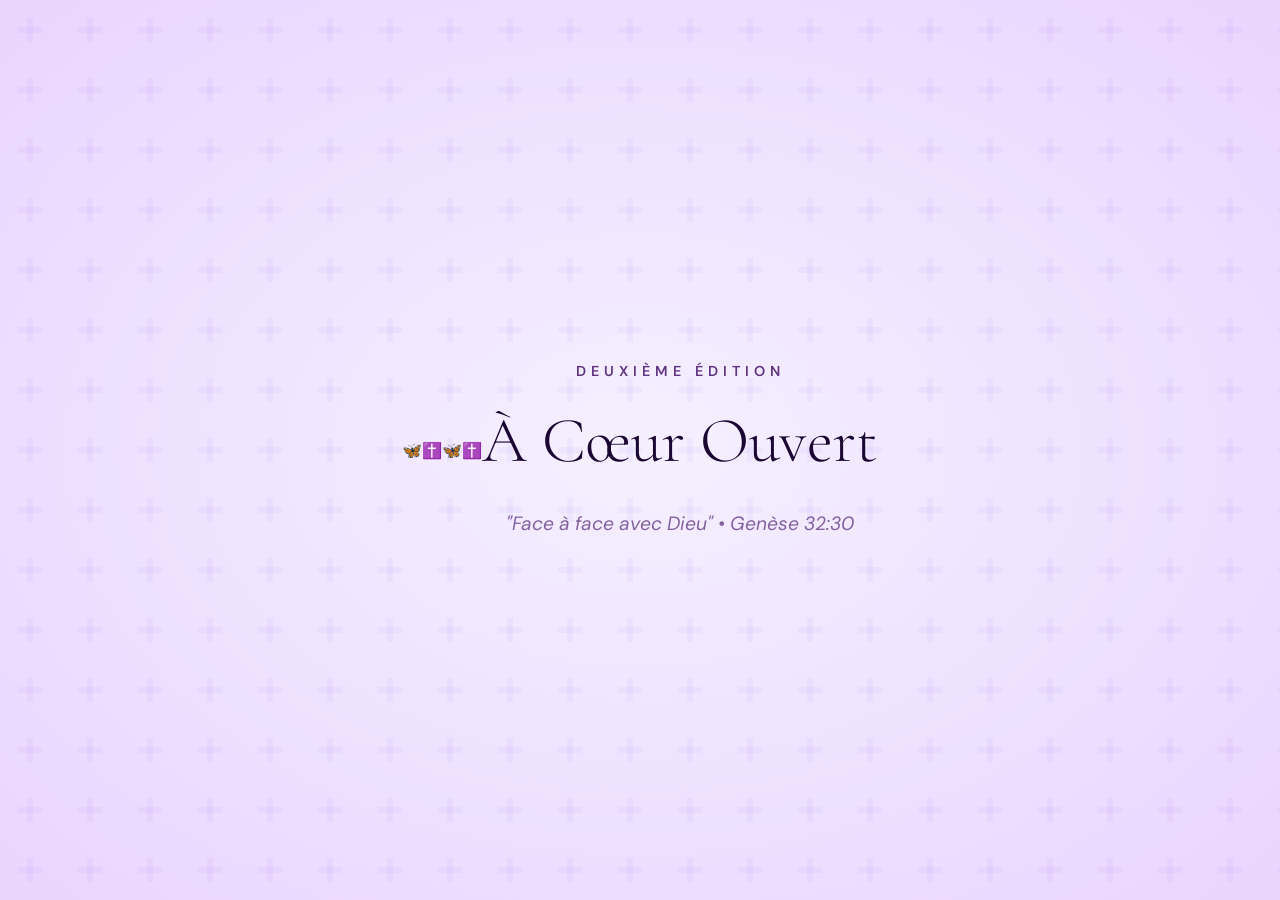
<file: projection.html>
<!DOCTYPE html>
<html lang="fr">
<head>
    <meta charset="UTF-8">
    <meta name="viewport" content="width=device-width, initial-scale=1.0">
    <title>Scénographie Public - À Cœur Ouvert</title>
    <link href="https://fonts.googleapis.com/css2?family=Montserrat:wght@500;600&family=Playfair+Display:ital,wght@0,400;1,400&display=swap" rel="stylesheet">
    <link rel="stylesheet" href="style.css">
</head>
<body class="projection-view" id="canvas-screen">

    <div class="floating-particle" style="top:10%; left:5%; animation-delay: 1s;">🦋</div>
    <div class="floating-particle" style="top:50%; left:80%; animation-delay: 4s;">✝️</div>
    <div class="floating-particle" style="top:80%; left:15%; animation-delay: 7s;">🦋</div>
    <div class="floating-particle" style="top:25%; left:65%; animation-delay: 10s;">✝️</div>

    <div class="showcase-content" id="screen-viewport">
        <p style="text-transform: uppercase; letter-spacing: 5px; color: var(--purple-royal); margin-bottom: 15px; font-weight: 600;">Deuxième Édition</p>
        <h1 style="font-size: 4rem;">À Cœur Ouvert</h1>
        <p style="margin-top: 25px; font-style: italic; opacity: 0.6; font-size: 1.2rem;">"Face à face avec Dieu" • Genèse 32:30</p>
    </div>

    <script>
        window.addEventListener('storage', (e) => {
            if (e.key === 'scenic-display') {
                const data = JSON.parse(e.newValue).payload;
                document.getElementById('screen-viewport').innerHTML = `
                    <p style="text-transform: uppercase; letter-spacing: 5px; color: var(--purple-royal); margin-bottom: 25px; font-weight: 600;">${data.meta}</p>
                    <h1>${data.body}</h1>
                `;
            }

            if (e.key === 'scenic-control') {
                const action = JSON.parse(e.newValue).payload;
                const bodyEl = document.getElementById('canvas-screen');

                if (action === 'blackout') {
                    bodyEl.classList.toggle('blackout-mode');
                }
            }
        });
    </script>
</body>
</html>
</file>
<file: style.css>
@import url('https://fonts.googleapis.com/css2?family=Cormorant+Garamond:ital,wght@0,300;0,400;0,600;1,300;1,400&family=DM+Sans:wght@300;400;500;600&display=swap');

:root {
    --purple-deep: #1a0533;
    --purple-royal: #3b0764;
    --purple-mid: #6d28d9;
    --purple-light: #a78bfa;
    --purple-pale: #ede9fe;
    --purple-glow: #ddd6fe;
    --pink-blush: #fdf2f8;
    --pink-soft: #fce7f3;
    --gold: #d4a847;
    --gold-light: #fef3c7;
    --white: #ffffff;
    --glass: rgba(255, 255, 255, 0.62);
    --glass-border: rgba(167, 139, 250, 0.25);
    --shadow-soft: 0 8px 40px rgba(109, 40, 217, 0.08);
    --shadow-card: 0 2px 20px rgba(59, 7, 100, 0.06), 0 0 0 1px rgba(167,139,250,0.13);
}

* { margin: 0; padding: 0; box-sizing: border-box; }

body {
    font-family: 'DM Sans', sans-serif;
    background: #f5f0ff;
    background-image:
        radial-gradient(ellipse 80% 60% at 20% 0%, rgba(167,139,250,0.18) 0%, transparent 60%),
        radial-gradient(ellipse 60% 50% at 80% 100%, rgba(252,231,243,0.45) 0%, transparent 60%),
        radial-gradient(ellipse 50% 40% at 50% 50%, rgba(237,233,254,0.3) 0%, transparent 70%);
    color: var(--purple-deep);
    min-height: 100vh;
    position: relative;
    overflow-x: hidden;
}

/* Background cross pattern subtle */
body::before {
    content: '';
    position: fixed;
    inset: 0;
    background-image:
        url("data:image/svg+xml,%3Csvg width='60' height='60' viewBox='0 0 60 60' xmlns='http://www.w3.org/2000/svg'%3E%3Cg fill='none'%3E%3Crect x='27' y='18' width='6' height='24' rx='1' fill='%236d28d9' opacity='0.04'/%3E%3Crect x='18' y='27' width='24' height='6' rx='1' fill='%236d28d9' opacity='0.04'/%3E%3C/g%3E%3C/svg%3E");
    pointer-events: none;
    z-index: 0;
}

/* ✦ PARTICULES FLOTTANTES */




/* ✦ HEADER */
.luxury-header {
    text-align: center;
    padding: 70px 20px 40px;
    position: relative;
    z-index: 2;
}

.luxury-header::after {
    content: '';
    display: block;
    width: 80px;
    height: 2px;
    background: linear-gradient(90deg, transparent, var(--purple-light), transparent);
    margin: 20px auto 0;
}

.luxury-header h1 {
    font-family: 'Cormorant Garamond', serif;
    font-size: 4rem;
    font-weight: 300;
    font-style: italic;
    color: var(--purple-deep);
    letter-spacing: 0.02em;
    line-height: 1.1;
    text-shadow: 0 2px 30px rgba(109,40,217,0.12);
}

.brand-badge {
    font-family: 'DM Sans', sans-serif;
    font-size: 0.65rem;
    text-transform: uppercase;
    letter-spacing: 5px;
    color: var(--purple-mid);
    background: linear-gradient(135deg, var(--purple-glow), var(--pink-soft));
    padding: 7px 20px;
    border-radius: 50px;
    display: inline-block;
    margin-bottom: 16px;
    font-weight: 600;
    border: 1px solid rgba(167,139,250,0.3);
}

.verset {
    font-family: 'DM Sans', sans-serif;
    font-size: 0.78rem;
    letter-spacing: 2.5px;
    text-transform: uppercase;
    margin-top: 14px;
    color: var(--purple-mid);
    opacity: 0.65;
    font-weight: 500;
}

/* ✦ GRILLE */
.grid-layout {
    max-width: 1160px;
    margin: 0 auto;
    padding: 10px 24px 60px;
    display: grid;
    grid-template-columns: repeat(12, 1fr);
    gap: 22px;
    position: relative;
    z-index: 2;
}

/* ✦ CARDS */
.card-premium {
    background: var(--glass);
    backdrop-filter: blur(40px) saturate(1.4);
    -webkit-backdrop-filter: blur(40px) saturate(1.4);
    border: 1px solid var(--glass-border);
    border-radius: 28px;
    padding: 32px 36px;
    box-shadow: var(--shadow-card);
    position: relative;
    overflow: hidden;
    transition: box-shadow 0.3s ease;
}

.card-premium::before {
    content: '';
    position: absolute;
    top: 0; left: 0; right: 0;
    height: 1px;
    background: linear-gradient(90deg, transparent, rgba(167,139,250,0.5), transparent);
}

.card-premium:hover {
    box-shadow: 0 8px 40px rgba(109,40,217,0.12), 0 0 0 1px rgba(167,139,250,0.2);
}

.col-12 { grid-column: span 12; }
.col-8  { grid-column: span 8; }
.col-4  { grid-column: span 4; }

@media (max-width: 900px) {
    .col-8, .col-4 { grid-column: span 12; }
    .luxury-header h1 { font-size: 2.8rem; }
}

/* ✦ TYPOGRAPHIE */
h2 {
    font-family: 'Cormorant Garamond', serif;
    font-size: 1.65rem;
    font-weight: 400;
    margin-bottom: 20px;
    color: var(--purple-deep);
    display: flex;
    align-items: center;
    gap: 10px;
}

h2 i {
    font-size: 1.1rem;
    color: var(--purple-light);
    opacity: 0.9;
}

p {
    font-size: 0.9rem;
    line-height: 1.75;
    color: var(--purple-royal);
    opacity: 0.8;
}

/* ✦ INPUTS */
.input-premium {
    width: 100%;
    padding: 16px 20px;
    border-radius: 16px;
    border: 1.5px solid rgba(109,40,217,0.15);
    background: rgba(255,255,255,0.8);
    font-family: 'DM Sans', sans-serif;
    font-size: 0.9rem;
    color: var(--purple-deep);
    outline: none;
    transition: border-color 0.2s, box-shadow 0.2s;
    resize: vertical;
}

.input-premium:focus {
    border-color: var(--purple-light);
    box-shadow: 0 0 0 4px rgba(167,139,250,0.15);
}

.input-premium::placeholder {
    color: var(--purple-mid);
    opacity: 0.45;
}

/* ✦ BOUTONS */
.btn-premium {
    background: linear-gradient(135deg, var(--purple-royal) 0%, var(--purple-mid) 100%);
    color: var(--white);
    border: none;
    padding: 13px 26px;
    border-radius: 14px;
    font-family: 'DM Sans', sans-serif;
    font-weight: 500;
    font-size: 0.82rem;
    letter-spacing: 0.3px;
    cursor: pointer;
    transition: all 0.25s ease;
    display: inline-flex;
    align-items: center;
    gap: 8px;
    box-shadow: 0 4px 15px rgba(109,40,217,0.25);
    position: relative;
    overflow: hidden;
}

.btn-premium::after {
    content: '';
    position: absolute;
    inset: 0;
    background: linear-gradient(135deg, rgba(255,255,255,0.12), transparent);
    pointer-events: none;
}

.btn-premium:hover {
    transform: translateY(-2px);
    box-shadow: 0 8px 25px rgba(109,40,217,0.35);
    filter: brightness(1.08);
}

.btn-premium:active {
    transform: translateY(0);
}

/* ✦ LISTE ATELIERS */
.list-ateliers { list-style: none; margin-top: 12px; }

.list-ateliers li {
    padding: 8px 0;
    border-bottom: 1px solid rgba(109,40,217,0.06);
    font-size: 0.87rem;
    font-weight: 400;
    display: flex;
    align-items: center;
    gap: 10px;
    color: var(--purple-royal);
}

.list-ateliers li i { color: var(--gold); font-size: 0.85rem; }

/* ✦ PROJECTION VIEW */
.projection-view {
    background: radial-gradient(ellipse at center, #f5f0ff 0%, #e9d5ff 100%);
    height: 100vh;
    display: flex;
    align-items: center;
    justify-content: center;
    padding: 40px;
}

.showcase-content {
    text-align: center;
    max-width: 850px;
    position: relative;
    z-index: 2;
}

.showcase-content h1 {
    font-family: 'Cormorant Garamond', serif;
    font-size: 4rem;
    font-weight: 300;
    color: var(--purple-deep);
    line-height: 1.3;
}

/* ✦ BLACKOUT */
.blackout-mode { background: #000 !important; }
.blackout-mode > *:not(.blackout-overlay) { display: none !important; }

/* ✦ SCROLLBAR */
::-webkit-scrollbar { width: 6px; }
::-webkit-scrollbar-track { background: transparent; }
::-webkit-scrollbar-thumb { background: rgba(167,139,250,0.3); border-radius: 10px; }
::-webkit-scrollbar-thumb:hover { background: rgba(167,139,250,0.5); }
</file>
